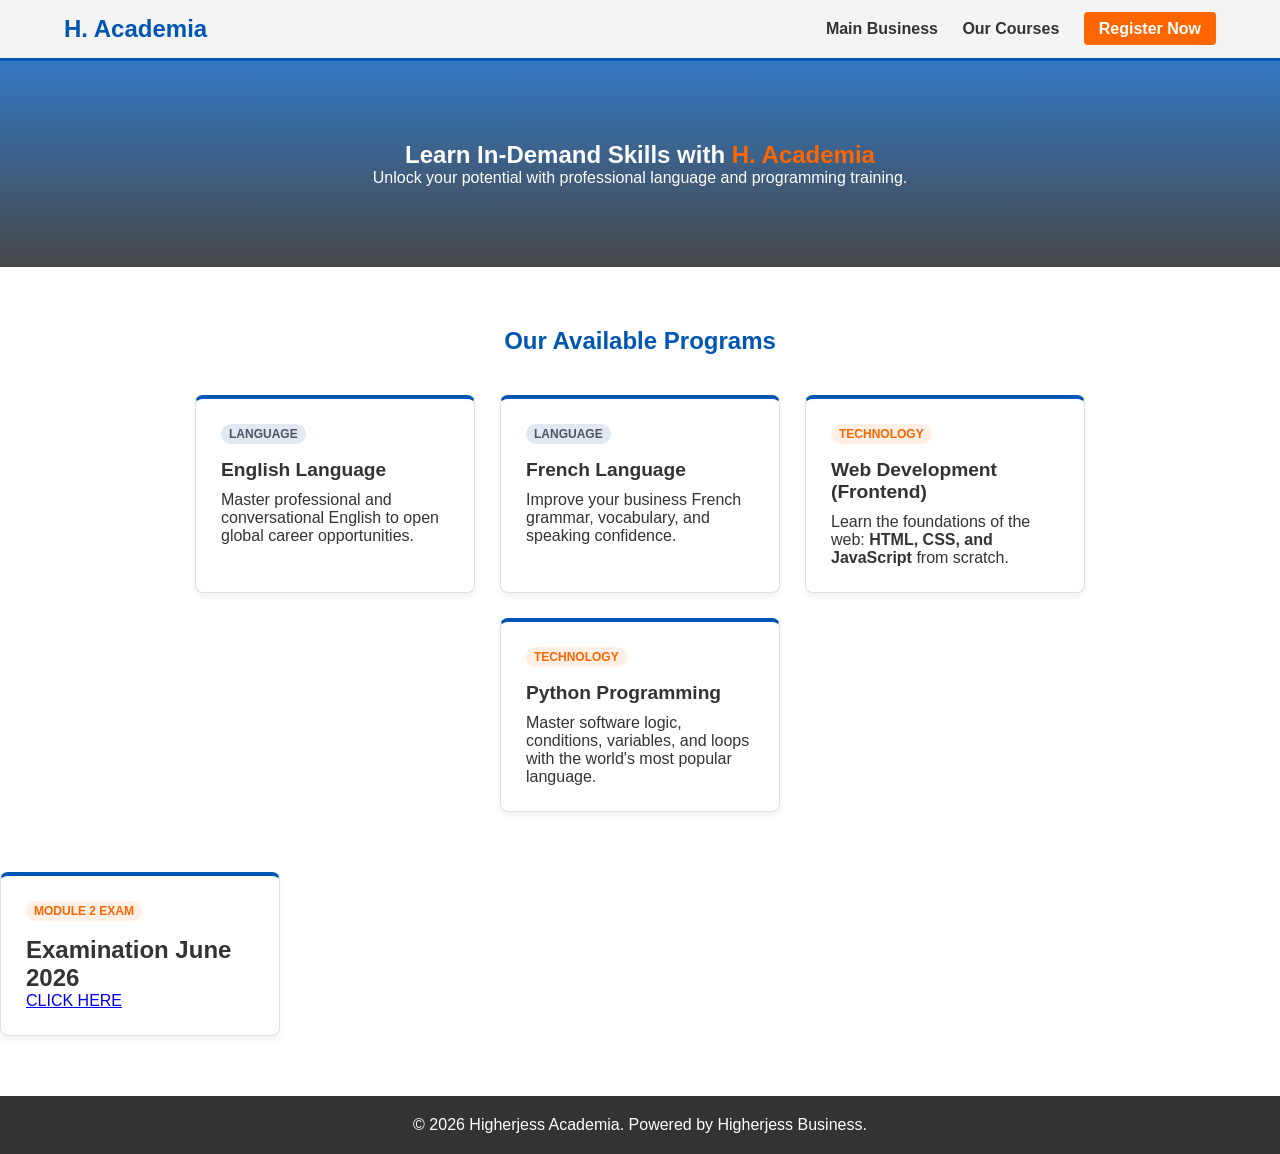
<file: index.html>
<!DOCTYPE html>
<html lang="en">
<head>
    <meta charset="UTF-8">
    <meta name="viewport" content="width=device-width, initial-scale=1.0">
    <title>Higherjess Academia</title>
    <link rel="stylesheet" href="style.css">
</head>
<body>

    <!-- Academia Header -->
    <header>
        <div class="logo-container">
            <span class="academy-logo">H. Academia</span>
        </div>
        <nav>
            <a href="https://www.higherjess.com">Main Business</a>
            <a href="#courses">Our Courses</a>
            <a href="https://wa.me/18738916683" class="enroll-btn">Register Now</a>
        </nav>
    </header>

    <!-- Academy Hero -->
    <section class="academy-hero">
        <h1>Learn In-Demand Skills with <span class="highlight">H. Academia</span></h1>
        <p>Unlock your potential with professional language and programming training.</p>
    </section>

    <!-- Courses Section -->
    <section id="courses" class="courses-container">
        <h2>Our Available Programs</h2>
        
        <div class="course-grid">
            <!-- Course 1 -->
            <div class="course-card">
                <div class="course-badge lang">Language</div>
                <h3>English Language</h3>
                <p>Master professional and conversational English to open global career opportunities.</p>
            </div>

            <!-- Course 2 -->
            <div class="course-card">
                <div class="course-badge lang">Language</div>
                <h3>French Language</h3>
                <p>Improve your business French grammar, vocabulary, and speaking confidence.</p>
            </div>

            <!-- Course 3 -->
            <div class="course-card">
                <div class="course-badge tech">Technology</div>
                <h3>Web Development (Frontend)</h3>
                <p>Learn the foundations of the web: <strong>HTML, CSS, and JavaScript</strong> from scratch.</p>
            </div>

            <!-- Course 4 -->
            <div class="course-card">
                <div class="course-badge tech">Technology</div>
                <h3>Python Programming</h3>
                <p>Master software logic, conditions, variables, and loops with the world's most popular language.</p>
            </div>
        </div>
    </section>
      <section>
            <div class="course-card">
                <div class="course-badge tech">Module 2 exam</div>
            <h1>Examination June 2026</h1>
            <a href="examination_higherjess.html">CLICK HERE</a>
        </div>
    </section>

    <footer>
        <p>&copy; 2026 Higherjess Academia. Powered by Higherjess Business.</p>
    </footer>

</body>
</html>
</file>
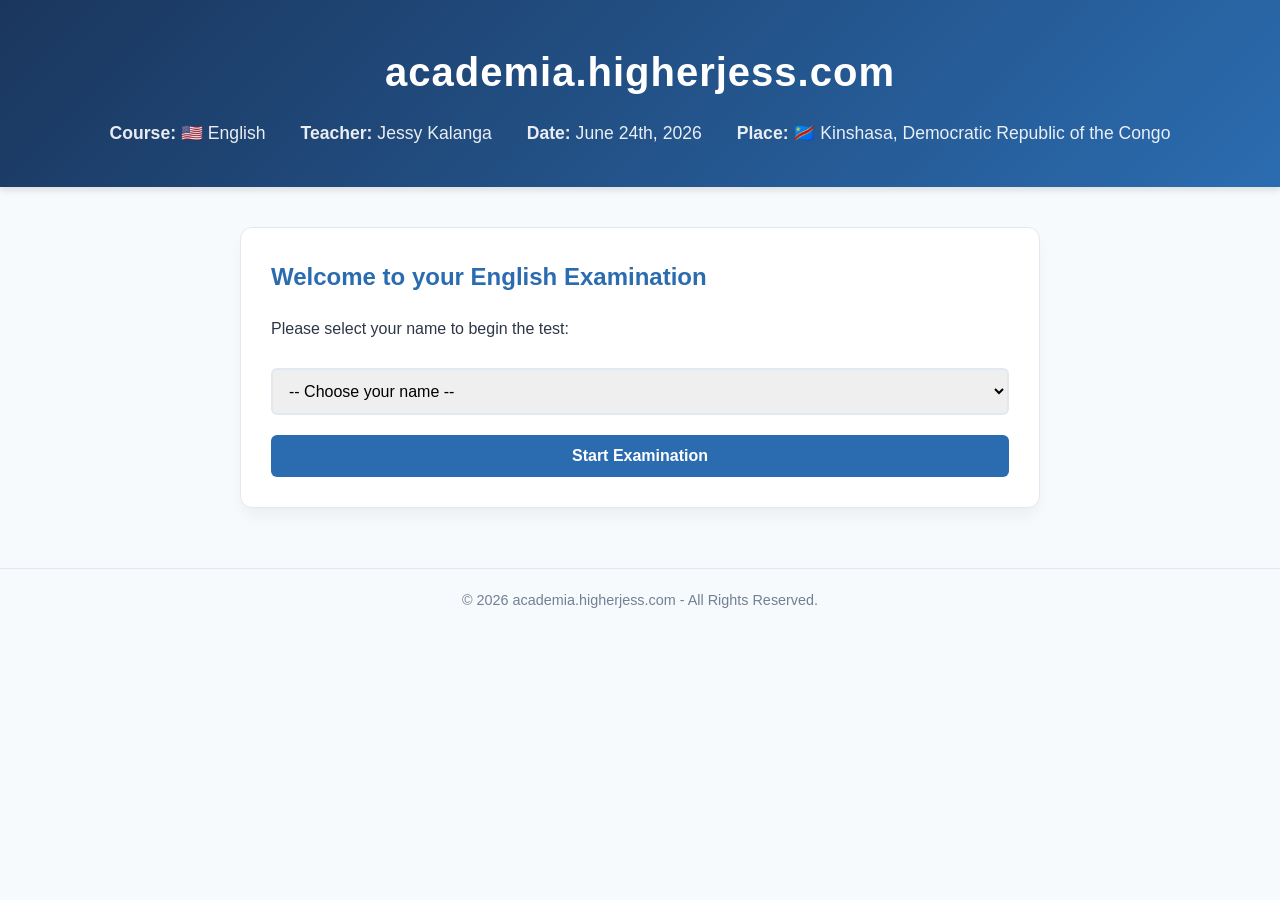
<file: examination_higherjess.html>
<!DOCTYPE html>
<html lang="en">
<head>
    <meta charset="UTF-8">
    <meta name="viewport" content="width=device-width, initial-scale=1.0">
    <title>English Examination - academia.higherjess.com</title>
    <style>
        :root {
            --primary-color: #2b6cb0;
            --secondary-color: #3182ce;
            --background-color: #f7fafc;
            --card-background: #ffffff;
            --text-color: #2d3748;
            --border-color: #e2e8f0;
            --success-color: #48bb78;
            --error-color: #f56565;
        }

        body {
            font-family: 'Segoe UI', Tahoma, Geneva, Verdana, sans-serif;
            background-color: var(--background-color);
            color: var(--text-color);
            margin: 0;
            padding: 0;
            line-height: 1.6;
        }

        header {
            background: linear-gradient(135deg, #1a365d 0%, #2b6cb0 100%);
            color: white;
            padding: 40px 20px;
            text-align: center;
            box-shadow: 0 4px 6px rgba(0,0,0,0.1);
        }

        header h1 {
            margin: 0;
            font-size: 2.5rem;
            letter-spacing: 1px;
        }

        .meta-info {
            margin-top: 15px;
            font-size: 1.1rem;
            opacity: 0.9;
        }

        .meta-info span {
            margin: 0 15px;
            display: inline-block;
        }

        main {
            max-width: 800px;
            margin: 40px auto;
            padding: 0 20px;
        }

        .setup-container, .quiz-container, .result-container {
            background: var(--card-background);
            border-radius: 12px;
            padding: 30px;
            box-shadow: 0 10px 15px -3px rgba(0,0,0,0.05);
            margin-bottom: 30px;
            border: 1px solid var(--border-color);
        }

        .setup-container h2 {
            margin-top: 0;
            color: var(--primary-color);
        }

        select, button {
            width: 100%;
            padding: 12px;
            margin-top: 10px;
            border-radius: 6px;
            border: 2px solid var(--border-color);
            font-size: 1rem;
            outline: none;
            transition: all 0.3s ease;
        }

        select:focus {
            border-color: var(--secondary-color);
        }

        button {
            background-color: var(--primary-color);
            color: white;
            border: none;
            font-weight: bold;
            cursor: pointer;
            margin-top: 20px;
        }

        button:hover {
            background-color: var(--secondary-color);
        }

        .question-card {
            margin-bottom: 25px;
            padding-bottom: 25px;
            border-bottom: 1px solid var(--border-color);
        }

        .question-card:last-child {
            border-bottom: none;
        }

        .question-text {
            font-size: 1.2rem;
            font-weight: 600;
            margin-bottom: 15px;
        }

        .options-container {
            display: flex;
            flex-direction: column;
            gap: 10px;
        }

        .option-label {
            display: flex;
            align-items: center;
            padding: 12px 15px;
            background-color: #f8fafc;
            border: 1px solid var(--border-color);
            border-radius: 6px;
            cursor: pointer;
            transition: background-color 0.2s;
        }

        .option-label:hover {
            background-color: #edf2f7;
        }

        .option-label input {
            margin-right: 15px;
            transform: scale(1.2);
        }

        .hidden {
            display: none;
        }

        .progress-bar {
            height: 8px;
            background-color: var(--border-color);
            border-radius: 4px;
            margin-bottom: 20px;
            overflow: hidden;
        }

        .progress-fill {
            height: 100%;
            background-color: var(--success-color);
            width: 0%;
            transition: width 0.3s ease;
        }

        .result-score {
            font-size: 3rem;
            font-weight: bold;
            color: var(--primary-color);
            text-align: center;
            margin: 20px 0;
        }

        .feedback-correct {
            background-color: #c6f6d5 !important;
            border-color: #48bb78 !important;
        }

        .feedback-wrong {
            background-color: #fed7d7 !important;
            border-color: #f56565 !important;
        }

        footer {
            text-align: center;
            padding: 20px;
            color: #718096;
            font-size: 0.9rem;
            margin-top: 60px;
            border-top: 1px solid var(--border-color);
        }
    </style>
</head>
<body>

    <header>
        <h1>academia.higherjess.com</h1>
        <div class="meta-info">
            <span><strong>Course:</strong> 🇺🇸 English</span>
            <span><strong>Teacher:</strong> Jessy Kalanga</span>
            <span><strong>Date:</strong> June 24th, 2026</span>
            <span><strong>Place:</strong> 🇨🇩 Kinshasa, Democratic Republic of the Congo</span>
        </div>
    </header>

    <main>
        <!-- STEP 1: Student Selection -->
        <div id="setup-section" class="setup-container">
            <h2>Welcome to your English Examination</h2>
            <p>Please select your name to begin the test:</p>
            <select id="student-select">
                <option value="" disabled selected>-- Choose your name --</option>
                <option value="Mr Baby">Mr Baby</option><option value="Macha-Ruth">Macha-Ruth</option><option value="Christian">Christian</option><option value="Bozy">Bozy</option><option value="Keren">Keren</option><option value="Joyce la joie">Joyce la joie</option>
            </select>
            <button id="start-btn">Start Examination</button>
        </div>

        <!-- STEP 2: Quiz Form -->
        <div id="quiz-section" class="quiz-container hidden">
            <div style="display: flex; justify-content: space-between; align-items: center; margin-bottom: 10px;">
                <span id="student-display" style="font-weight: bold; color: var(--primary-color);"></span>
                <span id="progress-text">Question 1 of 100</span>
            </div>
            <div class="progress-bar">
                <div id="progress-fill" class="progress-fill"></div>
            </div>

            <form id="quiz-form">
                <div id="questions-wrapper"></div>
                <button type="submit" id="submit-btn">Submit Examination</button>
            </form>
        </div>

        <!-- STEP 3: Results Dashboard -->
        <div id="result-section" class="result-container hidden">
            <h2>Examination Results</h2>
            <p id="result-welcome"></p>
            <div class="result-score" id="score-display">0 / 100</div>
            <p id="result-feedback" style="text-align: center; font-size: 1.2rem; font-weight: 500;"></p>
            <button id="review-btn">Review My Answers</button>
        </div>
    </main>

    <footer>
        &copy; 2026 academia.higherjess.com - All Rights Reserved.
    </footer>

    <script>
        const questions = [{'q': "Choose the correct article: 'I saw ___ apple on the table.'", 'o': ['a', 'an', 'the', 'no article'], 'a': 'an'}, {'q': "Choose the correct article: 'He is ___ honest man.'", 'o': ['a', 'an', 'the', 'no article'], 'a': 'an'}, {'q': "Choose the correct article: '___ moon looks beautiful tonight.'", 'o': ['A', 'An', 'The', 'no article'], 'a': 'The'}, {'q': "Choose the correct article: 'She wants to buy ___ new car.'", 'o': ['a', 'an', 'the', 'no article'], 'a': 'a'}, {'q': "Choose the correct article: 'Paris is ___ capital of France.'", 'o': ['a', 'an', 'the', 'no article'], 'a': 'the'}, {'q': "Choose the correct article: 'I love listening to ___ music.'", 'o': ['a', 'an', 'the', 'no article'], 'a': 'no article'}, {'q': "Choose the correct article: 'We stayed at ___ excellent hotel.'", 'o': ['a', 'an', 'the', 'no article'], 'a': 'an'}, {'q': "Identify the adjective: 'The large elephant walked slowly.'", 'o': ['elephant', 'walked', 'large', 'slowly'], 'a': 'large'}, {'q': "What is the comparative form of 'bad'?", 'o': ['badder', 'worse', 'worst', 'more bad'], 'a': 'worse'}, {'q': "What is the superlative form of 'beautiful'?", 'o': ['beautifulest', 'more beautiful', 'most beautiful', 'beautifuler'], 'a': 'most beautiful'}, {'q': "Complete the sentence: 'This exam is ___ than the last one.'", 'o': ['easy', 'easier', 'easiest', 'more easy'], 'a': 'easier'}, {'q': 'Which word is an adjective?', 'o': ['quickly', 'happiness', 'bright', 'sing'], 'a': 'bright'}, {'q': "Complete the sentence: 'She is the ___ runner in our class.'", 'o': ['fast', 'faster', 'fastest', 'more fast'], 'a': 'fastest'}, {'q': "Find the opposite of 'heavy':", 'o': ['light', 'soft', 'thin', 'weak'], 'a': 'light'}, {'q': "Your mother's sister is your ___.", 'o': ['uncle', 'aunt', 'cousin', 'grandmother'], 'a': 'aunt'}, {'q': 'A male child is a ___.', 'o': ['daughter', 'son', 'brother', 'father'], 'a': 'son'}, {'q': 'Your father and mother are your ___.', 'o': ['children', 'grandparents', 'parents', 'uncles'], 'a': 'parents'}, {'q': 'A female child is a ___.', 'o': ['son', 'daughter', 'sister', 'mother'], 'a': 'daughter'}, {'q': "Your brother's daughter is your ___.", 'o': ['niece', 'nephew', 'cousin', 'aunt'], 'a': 'niece'}, {'q': "Your brother's son is your ___.", 'o': ['niece', 'nephew', 'cousin', 'uncle'], 'a': 'nephew'}, {'q': "Your mother's father is your ___.", 'o': ['uncle', 'father', 'grandfather', 'brother'], 'a': 'grandfather'}, {'q': "Which word contains a short 'a' sound?", 'o': ['cat', 'cake', 'car', 'call'], 'a': 'cat'}, {'q': "Which word contains a short 'e' sound?", 'o': ['bed', 'bead', 'bee', 'her'], 'a': 'bed'}, {'q': "Which word contains a short 'i' sound?", 'o': ['sit', 'site', 'side', 'sir'], 'a': 'sit'}, {'q': "Which word contains a short 'o' sound?", 'o': ['hop', 'hope', 'home', 'boat'], 'a': 'hop'}, {'q': "Which word contains a short 'u' sound?", 'o': ['cup', 'cube', 'use', 'blue'], 'a': 'cup'}, {'q': 'Identify the word with a short vowel sound:', 'o': ['pin', 'pine', 'pain', 'peen'], 'a': 'pin'}, {'q': 'Identify the word with a short vowel sound:', 'o': ['not', 'note', 'noon', 'know'], 'a': 'not'}, {'q': "What is the past tense of 'go'?", 'o': ['goed', 'gone', 'went', 'goes'], 'a': 'went'}, {'q': "What is the past participle of 'go'?", 'o': ['went', 'gone', 'going', 'goed'], 'a': 'gone'}, {'q': "What is the past tense of 'see'?", 'o': ['seen', 'saw', 'sees', 'seed'], 'a': 'saw'}, {'q': "What is the past participle of 'see'?", 'o': ['saw', 'seen', 'seeing', 'seed'], 'a': 'seen'}, {'q': "What is the past tense of 'eat'?", 'o': ['ate', 'eaten', 'eats', 'ated'], 'a': 'ate'}, {'q': "What is the past participle of 'eat'?", 'o': ['ate', 'eaten', 'eating', 'eat'], 'a': 'eaten'}, {'q': "What is the past tense of 'take'?", 'o': ['taken', 'took', 'takes', 'taked'], 'a': 'took'}, {'q': "What is the past participle of 'take'?", 'o': ['took', 'taken', 'taking', 'take'], 'a': 'taken'}, {'q': "What is the past tense of 'write'?", 'o': ['written', 'wrote', 'writes', 'writed'], 'a': 'wrote'}, {'q': "What is the past participle of 'write'?", 'o': ['wrote', 'written', 'writing', 'write'], 'a': 'written'}, {'q': "Complete: 'Could you please ___ my keys from the kitchen?'", 'o': ['fetch', 'bet', 'already', 'yet'], 'a': 'fetch'}, {'q': "Complete: 'I ___ you can't solve this puzzle!'", 'o': ['fetch', 'bet', 'wonder', 'already'], 'a': 'bet'}, {'q': "Complete: 'I have ___ finished my homework.'", 'o': ['yet', 'already', 'fetch', 'bet'], 'a': 'already'}, {'q': "Complete: 'Have you eaten dinner ___?'", 'o': ['already', 'yet', 'fetch', 'bet'], 'a': 'yet'}, {'q': "Complete: 'I ___ you will come to the party tonight.'", 'o': ['wonder if', 'already', 'yet', 'fetch'], 'a': 'wonder if'}, {'q': "What does 'fetch' mean?", 'o': ['To throw away', 'To go and get something', 'To bet money', 'To sleep'], 'a': 'To go and get something'}, {'q': "Complete: 'The train hasn't arrived ___.'", 'o': ['already', 'yet', 'bet', 'wonder'], 'a': 'yet'}, {'q': "Complete: 'They have ___ left the building.'", 'o': ['yet', 'already', 'fetch', 'wonder'], 'a': 'already'}, {'q': "Complete: 'I ___ it is going to rain tomorrow.'", 'o': ['wonder if', 'already', 'yet', 'bet'], 'a': 'wonder if'}, {'q': "Complete: 'He lost the ___ on the football match.'", 'o': ['fetch', 'bet', 'already', 'yet'], 'a': 'bet'}, {'q': "Complete: 'The book is ___ the table.'", 'o': ['in', 'on', 'at', 'underneath'], 'a': 'on'}, {'q': "Complete: 'She is arriving ___ 5 o'clock.'", 'o': ['in', 'on', 'at', 'for'], 'a': 'at'}, {'q': "Complete: 'We live ___ Kinshasa.'", 'o': ['in', 'on', 'at', 'by'], 'a': 'in'}, {'q': "Complete: 'He jumped ___ the swimming pool.'", 'o': ['into', 'on', 'at', 'over'], 'a': 'into'}, {'q': "Complete: 'The cat is hiding ___ the bed.'", 'o': ['on', 'under', 'through', 'between'], 'a': 'under'}, {'q': "Complete: 'She walked ___ the bridge to cross the river.'", 'o': ['under', 'across', 'at', 'in'], 'a': 'across'}, {'q': "Complete: 'I am good ___ English.'", 'o': ['at', 'in', 'on', 'for'], 'a': 'at'}, {'q': "Complete: 'She ___ her homework every evening.'", 'o': ['do', 'does', 'doing', 'didne'], 'a': 'does'}, {'q': "Complete: 'I ___ speak three languages fluently.'", 'o': ['can', 'cans', 'to can', 'am can'], 'a': 'can'}, {'q': "Complete: 'They ___ students at academia.higherjess.com.'", 'o': ['is', 'am', 'are', 'be'], 'a': 'are'}, {'q': "Complete: 'He ___ to the market every Saturday.'", 'o': ['go', 'goes', 'gone', 'going'], 'a': 'goes'}, {'q': "Complete: '___ you like chocolate?'", 'o': ['Do', 'Does', 'Are', 'Can'], 'a': 'Do'}, {'q': "Complete: 'Yesterday, we ___ to the beach.'", 'o': ['go', 'goes', 'went', 'going'], 'a': 'went'}, {'q': "Complete: 'I ___ tired today.'", 'o': ['is', 'am', 'are', 'be'], 'a': 'am'}, {'q': "Complete: 'She ___ swim when she was five.'", 'o': ['can', 'could', 'cans', 'be able to'], 'a': 'could'}, {'q': "Complete: 'What ___ you doing right now?'", 'o': ['is', 'am', 'are', 'do'], 'a': 'are'}, {'q': "Complete: 'We ___ our best to pass the exam.'", 'o': ['do', 'does', 'doing', 'did'], 'a': 'do'}, {'q': "Complete: 'Look at those dark clouds! It ___ rain.'", 'o': ['will', 'is going to', 'goes to', 'will be'], 'a': 'is going to'}, {'q': "Complete: 'I think it ___ rain tomorrow.'", 'o': ['will', 'is going to', 'goes to', 'shall'], 'a': 'will'}, {'q': "Complete: 'I ___ travel to Paris next month. I already bought my ticket.'", 'o': ['will', 'am going to', 'go to', 'will be'], 'a': 'am going to'}, {'q': "Complete: 'The phone is ringing. I ___ answer it!'", 'o': ['will', 'am going to', 'going to', 'shall'], 'a': 'will'}, {'q': "Complete: 'What are your plans for the weekend? I ___ watch a movie.'", 'o': ['will', 'am going to', 'goes to', 'will watch'], 'a': 'am going to'}, {'q': "Complete: 'I promise I ___ help you with your chores.'", 'o': ['will', 'am going to', 'going to', 'help'], 'a': 'will'}, {'q': "Complete: 'Watch out! You ___ drop that glass!'", 'o': ['will', 'are going to', 'going to', 'drop'], 'a': 'are going to'}, {'q': "Complete: 'In the year 2050, cars ___ fly.'", 'o': ['will', 'are going to', 'going to', 'flies'], 'a': 'will'}, {'q': "Complete: 'They ___ buy a new house next year. They are saving money for it.'", 'o': ['will', 'are going to', 'going to', 'will buy'], 'a': 'are going to'}, {'q': "Complete: 'I ___ meet you at the station if you want.'", 'o': ['will', 'am going to', 'going to', 'meeting'], 'a': 'will'}, {'q': 'Which fruit is yellow and curved?', 'o': ['Apple', 'Banana', 'Strawberry', 'Orange'], 'a': 'Banana'}, {'q': 'Which fruit is known for being red or green and crunchy?', 'o': ['Apple', 'Banana', 'Grape', 'Mango'], 'a': 'Apple'}, {'q': 'Which fruit is small, round, and used to make wine?', 'o': ['Orange', 'Grape', 'Pineapple', 'Peach'], 'a': 'Grape'}, {'q': 'Which fruit has a hard, spiky shell and sweet yellow flesh inside?', 'o': ['Watermelon', 'Pineapple', 'Coconut', 'Banana'], 'a': 'Pineapple'}, {'q': 'Which fruit is orange and rich in Vitamin C?', 'o': ['Orange', 'Apple', 'Lemon', 'Pear'], 'a': 'Orange'}, {'q': 'Which fruit is large, green on the outside, and red on the inside with black seeds?', 'o': ['Melon', 'Watermelon', 'Papaya', 'Guava'], 'a': 'Watermelon'}, {'q': 'Which fruit is yellow, sour, and often added to tea?', 'o': ['Lemon', 'Orange', 'Banana', 'Mango'], 'a': 'Lemon'}, {'q': "Choose the correct article: 'She is studying at ___ university.'", 'o': ['a', 'an', 'the', 'no article'], 'a': 'a'}, {'q': "Find the adjective in this sentence: 'Mr Baby is a dedicated student.'", 'o': ['Mr Baby', 'dedicated', 'student', 'is'], 'a': 'dedicated'}, {'q': "Macha-Ruth is Jessy's student. Jessy is Macha-Ruth's ___.", 'o': ['teacher', 'mother', 'sister', 'daughter'], 'a': 'teacher'}, {'q': "Which word has a short 'a' sound?", 'o': ['bag', 'bake', 'ball', 'base'], 'a': 'bag'}, {'q': "What is the past tense of 'fetch'?", 'o': ['fetch', 'fetched', 'fetching', 'fetches'], 'a': 'fetched'}, {'q': "Complete: 'Christian hasn't finished his exam ___.'", 'o': ['already', 'yet', 'bet', 'wonder'], 'a': 'yet'}, {'q': "Complete: 'Bozy wonders ___ the exam will be difficult.'", 'o': ['if', 'yet', 'already', 'at'], 'a': 'if'}, {'q': "Complete: 'Keren is sitting ___ Christian and Bozy.'", 'o': ['among', 'between', 'through', 'in'], 'a': 'between'}, {'q': "Complete: 'We ___ to church every Sunday.'", 'o': ['goes', 'go', 'going', 'gone'], 'a': 'go'}, {'q': "Complete: 'I ___ see you tomorrow at academia.higherjess.com!'", 'o': ['will', 'going to', 'am', 'do'], 'a': 'will'}, {'q': 'Which of these is NOT a fruit?', 'o': ['Mango', 'Potato', 'Avocado', 'Cherry'], 'a': 'Potato'}, {'q': "What is the past participle of 'do'?", 'o': ['did', 'done', 'doing', 'does'], 'a': 'done'}, {'q': "What is the past participle of 'be'?", 'o': ['was', 'were', 'been', 'being'], 'a': 'been'}, {'q': "Complete: 'I ___ you can't eat 5 apples in one minute!'", 'o': ['fetch', 'bet', 'already', 'yet'], 'a': 'bet'}, {'q': "Complete: 'They have ___ arrived in Kinshasa.'", 'o': ['yet', 'already', 'wonder', 'bet'], 'a': 'already'}, {'q': "Which word contains a short 'u' sound?", 'o': ['sun', 'soon', 'suit', 'sure'], 'a': 'sun'}, {'q': "Complete: 'The keys are ___ my pocket.'", 'o': ['on', 'in', 'at', 'over'], 'a': 'in'}, {'q': "What is the comparative form of 'good'?", 'o': ['gooder', 'best', 'better', 'more good'], 'a': 'better'}];

        const setupSection = document.getElementById('setup-section');
        const quizSection = document.getElementById('quiz-section');
        const resultSection = document.getElementById('result-section');
        const studentSelect = document.getElementById('student-select');
        const startBtn = document.getElementById('start-btn');
        const studentDisplay = document.getElementById('student-display');
        const questionsWrapper = document.getElementById('questions-wrapper');
        const quizForm = document.getElementById('quiz-form');
        const scoreDisplay = document.getElementById('score-display');
        const resultWelcome = document.getElementById('result-welcome');
        const resultFeedback = document.getElementById('result-feedback');
        const progressFill = document.getElementById('progress-fill');
        const progressText = document.getElementById('progress-text');
        const reviewBtn = document.getElementById('review-btn');

        let currentStudent = "";

        // Start Quiz
        startBtn.addEventListener('click', () => {
            currentStudent = studentSelect.value;
            if (!currentStudent) {
                alert('Please select your name before starting.');
                return;
            }
            setupSection.classList.add('hidden');
            quizSection.classList.remove('hidden');
            studentDisplay.innerText = "Student: " + currentStudent;
            renderQuestions();
            updateProgress();
        });

        // Render 100 questions
        function renderQuestions() {
            questionsWrapper.innerHTML = "";
            questions.forEach((q, index) => {
                const card = document.createElement('div');
                card.className = 'question-card';
                card.id = `q-card-${index}`;

                const qText = document.createElement('div');
                qText.className = 'question-text';
                qText.innerText = `${index + 1}. ${q.q}`;
                card.appendChild(qText);

                const optionsContainer = document.createElement('div');
                optionsContainer.className = 'options-container';

                q.o.forEach(option => {
                    const label = document.createElement('label');
                    label.className = 'option-label';
                    
                    const radio = document.createElement('input');
                    radio.type = 'radio';
                    radio.name = `question-${index}`;
                    radio.value = option;
                    radio.required = true;
                    
                    radio.addEventListener('change', updateProgress);

                    label.appendChild(radio);
                    label.appendChild(document.createTextNode(option));
                    optionsContainer.appendChild(label);
                });

                card.appendChild(optionsContainer);
                questionsWrapper.appendChild(card);
            });
        }

        // Update progress bar
        function updateProgress() {
            const total = questions.length;
            let answered = 0;
            for(let i=0; i<total; i++) {
                const checked = document.querySelector(`input[name="question-${i}"]:checked`);
                if(checked) answered++;
            }
            const percentage = (answered / total) * 100;
            progressFill.style.width = percentage + '%';
            progressText.innerText = `Answered: ${answered} of ${total}`;
        }

        // Handle Submission
        quizForm.addEventListener('submit', (e) => {
            e.preventDefault();
            let score = 0;

            questions.forEach((q, index) => {
                const selected = document.querySelector(`input[name="question-${index}"]:checked`);
                if (selected && selected.value === q.a) {
                    score++;
                }
            });

            quizSection.classList.add('hidden');
            resultSection.classList.remove('hidden');

            scoreDisplay.innerText = `${score} / ${questions.length}`;
            resultWelcome.innerText = `Thank you for completing the exam, ${currentStudent}!`;
            
            if (score >= 85) {
                resultFeedback.innerText = "Excellent work! Splendid job! 🌟";
                resultFeedback.style.color = "var(--success-color)";
            } else if (score >= 50) {
                resultFeedback.innerText = "Good effort! Keep practicing to improve. 👍";
                resultFeedback.style.color = "var(--secondary-color)";
            } else {
                resultFeedback.innerText = "Please review the course material and try again. You can do it! 💪";
                resultFeedback.style.color = "var(--error-color)";
            }
        });

        // Review mode
        reviewBtn.addEventListener('click', () => {
            resultSection.classList.add('hidden');
            quizSection.classList.remove('hidden');
            document.getElementById('submit-btn').classList.add('hidden');
            
            questions.forEach((q, index) => {
                const selected = document.querySelector(`input[name="question-${index}"]:checked`);
                const labels = document.querySelectorAll(`#q-card-${index} .option-label`);
                
                labels.forEach(label => {
                    const input = label.querySelector('input');
                    input.disabled = true; // Disable changes during review
                    
                    if (input.value === q.a) {
                        label.classList.add('feedback-correct');
                    }
                    if (selected && selected.value === input.value && selected.value !== q.a) {
                        label.classList.add('feedback-wrong');
                    }
                });
            });
        });
    </script>
</body>
</html>
</file>
<file: style.css>
* {
    margin: 0;
    padding: 0;
    box-sizing: border-box;
    font-family: 'Segoe UI', sans-serif;
}

body {
    background-color: #ffffff;
    color: #333333;
}

header {
    background-color: #f4f4f4;
    display: flex;
    justify-content: space-between;
    align-items: center;
    padding: 15px 5%;
    border-bottom: 3px solid #0056b3; /* Blue */
}

.academy-logo {
    font-size: 1.5rem;
    font-weight: bold;
    color: #0056b3;
}

nav a {
    color: #333333;
    text-decoration: none;
    margin-left: 20px;
    font-weight: 600;
}

.enroll-btn {
    background-color: #ff6600; /* Orange */
    color: white;
    padding: 8px 15px;
    border-radius: 4px;
}

.academy-hero {
    background: linear-gradient(rgba(0, 86, 179, 0.8), rgba(51, 51, 51, 0.9));
    color: white;
    text-align: center;
    padding: 80px 20px;
}

.highlight {
    color: #ff6600;
}

.courses-container {
    padding: 60px 5%;
    text-align: center;
}

.courses-container h2 {
    margin-bottom: 40px;
    color: #0056b3;
}

.course-grid {
    display: flex;
    flex-wrap: wrap;
    justify-content: center;
    gap: 25px;
}

.course-card {
    background: #ffffff;
    border: 1px solid #e0e0e0;
    border-top: 4px solid #0056b3; /* Blue top border */
    border-radius: 8px;
    padding: 25px;
    width: 280px;
    text-align: left;
    box-shadow: 0 4px 6px rgba(0,0,0,0.05);
}

.course-badge {
    display: inline-block;
    font-size: 0.75rem;
    font-weight: bold;
    padding: 3px 8px;
    border-radius: 20px;
    margin-bottom: 15px;
    text-transform: uppercase;
}

.course-badge.lang {
    background-color: #e2e8f0;
    color: #4a5568;
}

.course-badge.tech {
    background-color: rgba(255, 102, 0, 0.1);
    color: #ff6600;
}

.course-card h3 {
    margin-bottom: 10px;
    font-size: 1.2rem;
}

footer {
    background-color: #333333;
    color: white;
    text-align: center;
    padding: 20px;
    margin-top: 60px;
}
</file>
